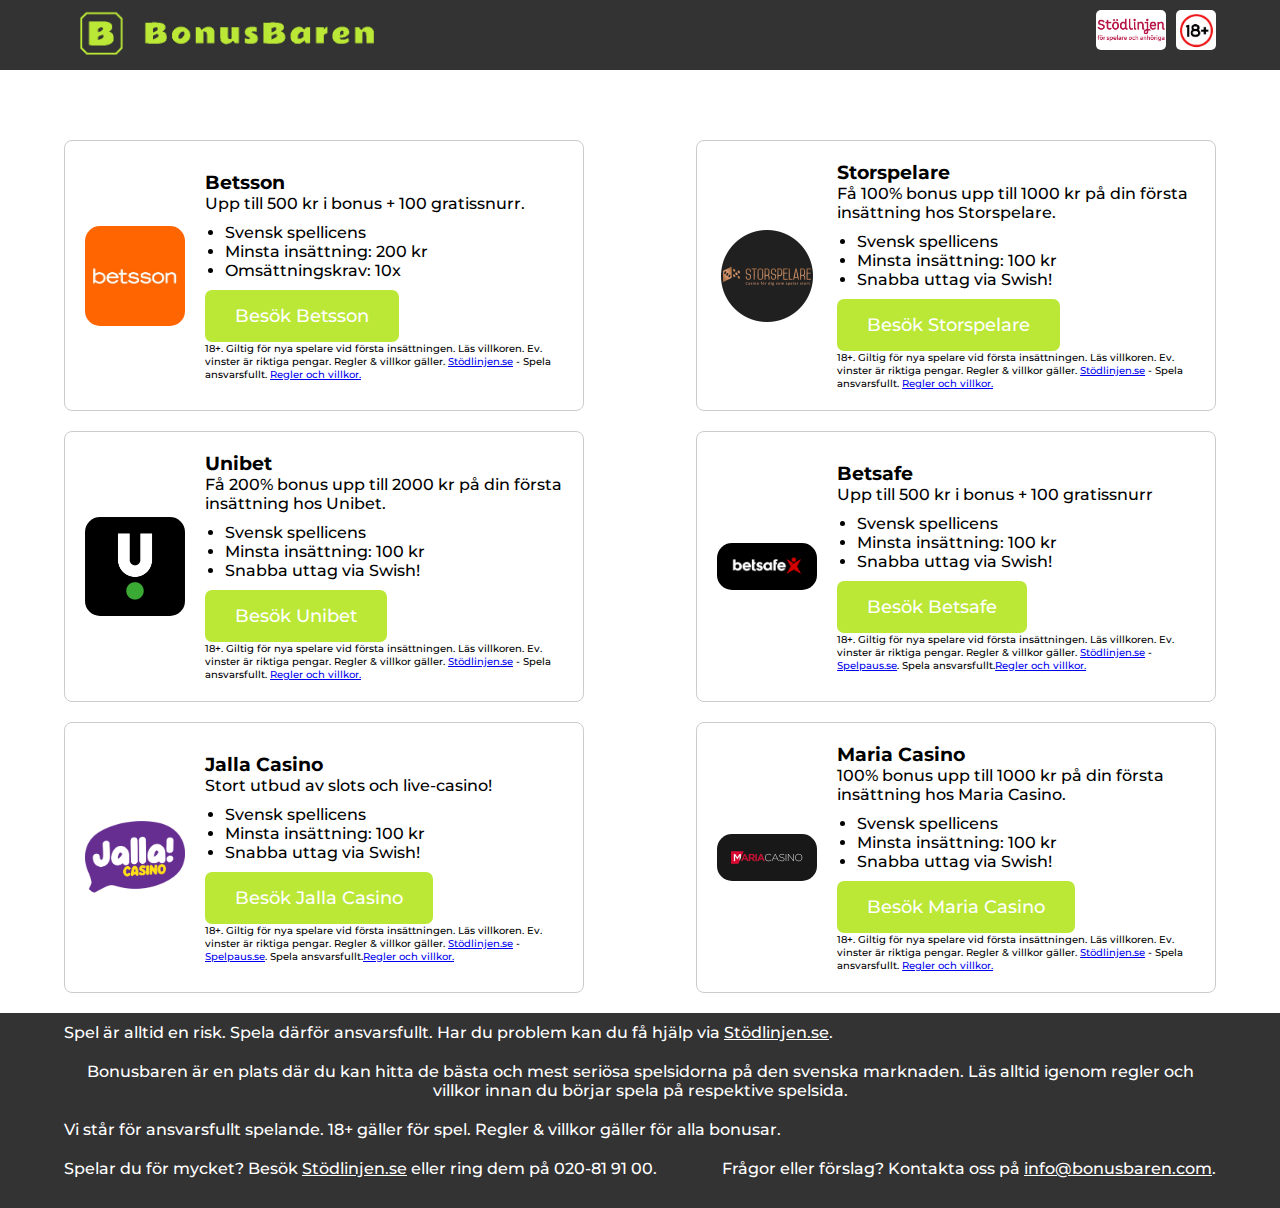
<file: index.html>
<!DOCTYPE html>
<html lang="sv">
<head>
    <meta charset="UTF-8">
    <meta name="viewport" content="width=device-width, initial-scale=1.0">
    <title>BonusBaren</title>
    <!-- Lägg till Montserrat font -->
    <link href="https://fonts.googleapis.com/css2?family=Montserrat:wght@500&display=swap" rel="stylesheet">
    <style>
        /* Grundläggande återställning av marginaler och utfyllnader */
        * {
            margin: 0;
            padding: 0;
            box-sizing: border-box;
        }
        .small-text {
    font-size: 10px; /* Justera storleken efter behov */
}

        /* Allmänna stilar för sidan */
        body {
            font-family: 'Montserrat', sans-serif;
            font-weight: 500;
            margin: 0;
            padding: 0;
        }

        .container {
            width: 90%;
            margin: 0 auto;
            max-width: 1200px;
            display: flex;
            flex-wrap: wrap;
            justify-content: space-between; /* Placera bonusarna jämnt mellan rader */
        }

        /* Stilar för sidhuvudet */
        header {
            background: #333;
            color: #bbe837;
            padding: 10px 0;
            display: flex;
            align-items: center;
            justify-content: space-between;
        }

        header h1 {
            margin: 0;
            padding: 0;
            text-align: left; /* Placera rubriken till vänster */
        }

        /* Ny stil för header-images */
        .header-images {
            display: flex;
            gap: 10px; /* Utrymme mellan bilderna */
        }

        .header-images img {
    width: 60px; /* Anpassa bredden för att fylla utrymmet */
    height: 30px; /* Anpassa höjden för att fylla utrymmet */
    border-radius: 5px; /* Runda hörnen på bilderna */
}
.logo {
    width: auto;
    height: 50px; /* Justera höjden efter behov */
}
        .header-images img:first-child, .header-images img:last-child {
            width: 70px; /* Ändra bredden för rektangulära bilder */
            height: 40px; /* Ändra höjden för rektangulära bilder */
        }

        .header-images img:nth-child(2) {
            width: 40px; /* Bevara kvadratisk bredd */
            height: 40px; /* Bevara kvadratisk höjd */
        }

        /* Stilar för huvudinnehållet */
        main {
            text-align: center;
            margin-top: 50px;
        }

        .welcome {
            font-size: 36px;
            margin-bottom: 20px;
        }
        .footer-section {
    margin-bottom: 20px; /* Ange önskat mellanrum mellan varje footer-sektion */
}
        .empty-space {
    height: 20px; /* Ange önskad höjd för mellanrummet */
}

        .btn {
            display: inline-block;
            padding: 15px 30px;
            background-color: #bbe837;
            color: #fff;
            text-decoration: none;
            border-radius: 7px;
            font-size: 18px;
            transition: background-color 0.3s;
        }

        .btn:hover {
            background-color: #0056b3;
        }

        /* Stilar för bonusar */
        .bonus {
            display: flex;
            align-items: center;
            justify-content: space-between; /* Lägg till denna rad för att centrera innehållet horisontellt */
            width: calc(46% - 10px); /* Anpassa bredden för att passa två bredvid varandra och lägg till marginal */
            margin-bottom: 20px;
            padding: 20px;
            border: 1px solid #ccc;
            border-radius: 8px;
            background-color: #ffffff;
        }

        .bonus img {
            max-width: 100px;
            margin-right: 20px;
            border-radius: 15px;
        }

        .bonus-details {
            flex: 1;
        }

        .bonus-details h3 {
            margin-top: 0;
        }

        .bonus-details ul {
            list-style-type: disc;
            padding-left: 20px;
            margin: 10px 0;
        }
        .footer-section a {
    color: #fff; /* Ändra färgen till vit */
    text-decoration: underline; /* Understryk länkarna */
}

        /* Stilar för sidfoten */
        footer {
            background: #333;
            color: #fff;
            text-align: center;
            padding: 10px 0;
        }

        footer p {
            margin: 0;
        }

        /* Media queries för att förbättra mobilanvändarupplevelsen */
        @media (max-width: 768px) {
            .bonus {
                width: 100%; /* Gör bonusarna 100% breda på mindre skärmar */
                flex-direction: column; /* Stapla innehållet vertikalt */
                text-align: center;
            }

            .bonus img {
                margin: 0 auto 20px; /* Centrera bilderna och lägg till bottenmarginal */
            }

            .btn {
                width: 100%; /* Gör knapparna 100% breda på mindre skärmar */
                padding: 10px 0; /* Justera utfyllnaden för knapparna */
            }

            .welcome {
                font-size: 28px; /* Minska storleken på välkomsttexten på mindre skärmar */
            }

            header {
                flex-direction: column; /* Ändra header layout för små skärmar */
            }

            .header-images {
                margin-top: 10px; /* Lägg till lite utrymme över bilderna */
            }
        }

        @media (max-width: 480px) {
            .welcome {
                font-size: 24px; /* Minska storleken på välkomsttexten ytterligare på mindre skärmar */
            }

            .btn {
                font-size: 16px; /* Minska storleken på knapptexten */
            }
        }
    </style>

</head>

    <!-- Google tag (gtag.js) -->
<script async src="https://www.googletagmanager.com/gtag/js?id=G-JVEPRV8B5K"></script>
<script>
  window.dataLayer = window.dataLayer || [];
  function gtag(){dataLayer.push(arguments);}
  gtag('js', new Date());

  gtag('config', 'G-JVEPRV8B5K');
</script>

<body>
    <header>
        <div class="container">
            <img src="bilder/logo.png" alt="BonusBaren Logotyp" class="logo">
            <!-- Lägg till navigationsmeny här om du vill -->
            <div class="header-images">
                <a href="https://www.stodlinjen.se" target="_blank">
                    <img src="bilder/image2.png" alt="Bild 2">
                </a>
                <img src="bilder/image3.png" alt="Bild 3">
            </div>
        </div>
    </header>
    

    <main>
        <div class="container">
            <div class="welcome"></div>
        </div>
    </main>

    <section id="bonuses">
        <div class="container">
            <div class="bonus">
                <img src="bilder/betss.jpeg" alt="Betsson Logotyp">
                <div class="bonus-details">
                    <h3>Betsson</h3>
                    <p>Upp till 500 kr i bonus + 100 gratissnurr.</p>
                    <ul>
                        <li>Svensk spellicens</li>
                        <li>Minsta insättning: 200 kr</li>
                        <li>Omsättningskrav: 10x</li>
                    </ul>
                    <a href="https://record.betsson.com/_TN_CDGOV_1cK7p2EryfJhWNd7ZgqdRLk/1/" target="_blank" class="btn" onclick="gtag('event', 'click', {'event_category': 'Link', 'event_label': 'Betsson Link'});">Besök Betsson</a>
                    <p class="small-text">18+. Giltig för nya spelare vid första insättningen. Läs villkoren. Ev. vinster är riktiga pengar. Regler & villkor gäller. <a href="http://www.stodlinjen.se">Stödlinjen.se</a> -  Spela ansvarsfullt. <a href="https://www.betsson.com/sv/regler-och-villkor">Regler och villkor.</a></p>
                </div>
            </div>

            <div class="bonus">
                <img src="bilder/storspelare.png" alt="Otto Logotyp">
                <div class="bonus-details">
                    <h3>Storspelare</h3>
                    <p>Få 100% bonus upp till 1000 kr på din första insättning hos Storspelare.</p>
                    <ul>
                        <li>Svensk spellicens</li>
                        <li>Minsta insättning: 100 kr</li>
                        <li>Snabba uttag via Swish!</li>
                    </ul>
                    <a href="https://bit.ly/4f1HmCL" target="_blank" class="btn" onclick="gtag('event', 'click', {'event_category': 'Link', 'event_label': 'Storspelare Link'});">Besök Storspelare</a>
                    <p class="small-text">18+. Giltig för nya spelare vid första insättningen. Läs villkoren. Ev. vinster är riktiga pengar. Regler & villkor gäller. <a href="http://www.stodlinjen.se">Stödlinjen.se</a> - Spela ansvarsfullt. <a href="https://www.unibet.com">Regler och villkor.</a></p>
                </div>
            </div>
            

            
            <div class="bonus">
                <img src="bilder/uni.png" alt="Unibet Logotyp">
                <div class="bonus-details">
                    <h3>Unibet</h3>
                    <p>Få 200% bonus upp till 2000 kr på din första insättning hos Unibet.</p>
                    <ul>
                        <li>Svensk spellicens</li>
                        <li>Minsta insättning: 100 kr</li>
                        <li>Snabba uttag via Swish!</li>
                    </ul>
                    <a href="https://b1.trickyrock.com/redirect.aspx?pid=96307411&bid=39950" target="_blank" class="btn" onclick="gtag('event', 'click', {'event_category': 'Link', 'event_label': 'Unibet Link'});">Besök Unibet</a>
                    <p class="small-text">18+. Giltig för nya spelare vid första insättningen. Läs villkoren. Ev. vinster är riktiga pengar. Regler & villkor gäller. <a href="http://www.stodlinjen.se">Stödlinjen.se</a> -  Spela ansvarsfullt. <a href="https://www.unibet.com">Regler och villkor.</a></p>

                </div>
            </div>

           

            <div class="bonus">
                <img src="bilder/betsafe2.png" alt="Betsafe Logotyp">
                <div class="bonus-details">
                    <h3>Betsafe</h3>
                    <p>Upp till 500 kr i bonus + 100 gratissnurr</p>
                    <ul>
                        <li>Svensk spellicens</li>
                        <li>Minsta insättning: 100 kr</li>
                        <li>Snabba uttag via Swish!</li>
                    </ul>
                    <a href="https://record.betsafe.com/_TN_CDGOV_1cQ0ehG64zmfRu-6ReRUuX8/1/&media=186563&campaign=1" target="_blank" class="btn" onclick="gtag('event', 'click', {'event_category': 'Link', 'event_label': 'Betsafe Link'});">Besök Betsafe</a>
                    <p class="small-text">18+. Giltig för nya spelare vid första insättningen. Läs villkoren. Ev. vinster är riktiga pengar. Regler & villkor gäller. <a href="http://www.stodlinjen.se">Stödlinjen.se</a> - <a href="https://www.spelpaus.se">Spelpaus.se</a>. Spela ansvarsfullt.<a href="https://www.hajper.com">Regler och villkor.</a></p>

                </div>
            </div>

            <div class="bonus">
                <img src="bilder/jalla.png" alt="Jalla Logotyp">
                <div class="bonus-details">
                    <h3>Jalla Casino</h3>
                    <p>Stort utbud av slots och live-casino!</p>
                    <ul>
                        <li>Svensk spellicens</li>
                        <li>Minsta insättning: 100 kr</li>
                        <li>Snabba uttag via Swish!</li>
                    </ul>
                    <a href="https://record.jallacasino.se/_TN_CDGOV_1dTj8ZcnhQxF79JPbicOfMk/1/&media=197806&campaign=1" target="_blank" class="btn" onclick="gtag('event', 'click', {'event_category': 'Link', 'event_label': 'Jalla Casino Link'});">Besök Jalla Casino</a>
                    <p class="small-text">18+. Giltig för nya spelare vid första insättningen. Läs villkoren. Ev. vinster är riktiga pengar. Regler & villkor gäller. <a href="http://www.stodlinjen.se">Stödlinjen.se</a> - <a href="https://www.spelpaus.se">Spelpaus.se</a>. Spela ansvarsfullt.<a href="https://www.hajper.com">Regler och villkor.</a></p>

                </div>
            </div>
            
    

            <div class="bonus">
                <img src="bilder/maria.png" alt="Maria Logotyp">
                <div class="bonus-details">
                    <h3>Maria Casino</h3>
                    <p>100% bonus upp till 1000 kr på din första insättning hos Maria Casino.</p>
                    <ul>
                        <li>Svensk spellicens</li>
                        <li>Minsta insättning: 100 kr</li>
                        <li>Snabba uttag via Swish!</li>
                    </ul>
                    <a href="https://b1.trickyrock.com/redirect.aspx?pid=96307411&bid=39834" target="_blank" class="btn" onclick="gtag('event', 'click', {'event_category': 'Link', 'event_label': 'Maria Casino Link'});">Besök Maria Casino</a>
                    <p class="small-text">18+. Giltig för nya spelare vid första insättningen. Läs villkoren. Ev. vinster är riktiga pengar. Regler & villkor gäller. <a href="http://www.stodlinjen.se">Stödlinjen.se</a> -  Spela ansvarsfullt. <a href="https://www.unibet.com">Regler och villkor.</a></p>

                </div>
            </div>
        </div>
    </section>

    <footer>
        <div class="container">
            <div class="footer-section">
                <p>Spel är alltid en risk. Spela därför ansvarsfullt. Har du problem kan du få hjälp via <a href="http://www.stodlinjen.se">Stödlinjen.se</a>.</p>
            </div>
            <div class="footer-section">
                <p>Bonusbaren är en plats där du kan hitta de bästa och mest seriösa spelsidorna på den svenska marknaden. Läs alltid igenom regler och villkor innan du börjar spela på respektive spelsida.</p>
            </div>
            <div class="footer-section">
                <p>Vi står för ansvarsfullt spelande. 18+ gäller för spel. Regler & villkor gäller för alla bonusar.</p>

            </div>
            <div class="footer-section">
                <p>Spelar du för mycket? Besök <a href="http://www.stodlinjen.se">Stödlinjen.se</a> eller ring dem på 020-81 91 00.</p>
            </div>
            <div class="footer-section">
                <p>Frågor eller förslag? Kontakta oss på <a href="mailto:info@bonusbaren.com">info@bonusbaren.com</a>.</p>
            </div>
        </div>
    </footer>
</file>
